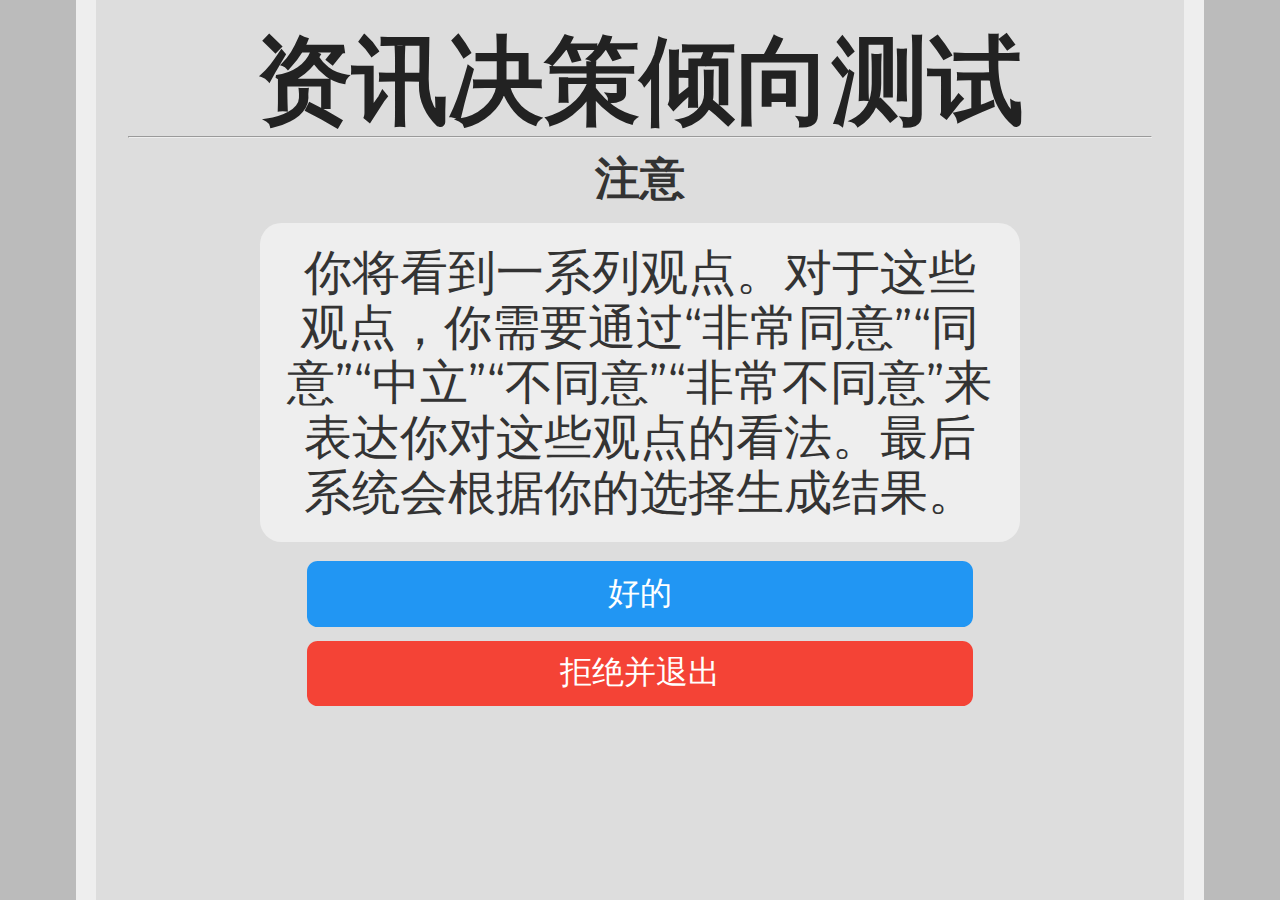
<file: xlwj/index.html>
<head>
<link href="https://fonts.googleapis.com/css?family=Montserrat:300,400,700|Roboto:400,700" rel="stylesheet">
<link href='style.css' rel='stylesheet' type='text/css'>
<title>8values问题</title>
<link rel="icon" type="x-icon" href="icon.png">
<link rel="shortcut icon" type="x-icon" href="icon.png">
<meta charset="utf-8">
<script async src="//pagead2.googlesyndication.com/pagead/js/adsbygoogle.js"></script>
<script>
  (adsbygoogle = window.adsbygoogle || []).push({
    google_ad_client: "ca-pub-45340418289011776",
    enable_page_level_ads: true
  });
</script>
<!-- Global site tag (gtag.js) - Google Analytics -->
<script async src="https://www.googletagmanager.com/gtag/js?id=G-5CTBKRVD08"></script>
<script>
  window.dataLayer = window.dataLayer || [];
  function gtag(){dataLayer.push(arguments);}
  gtag('js', new Date());

  gtag('config', 'G-5CTBKRVD08');
</script>
<!-- Clarity tracking code for https://songyon.github.io/8valuescn/ -->
</head>
<body>

<h1>资讯决策倾向测试</h1>
<hr>
<h2 style="text-align:center;">注意</h2>
<p class="question">你将看到一系列观点。对于这些观点，你需要通过“非常同意”“同意”“中立”“不同意”“非常不同意”来表达你对这些观点的看法。最后系统会根据你的选择生成结果。</p>
<button class="button" onclick="location.href='quiz.html';">好的</button> <br>
<button class="button disagree" onclick="location.href='index.html';">拒绝并退出</button> <br>
</body>
</file>
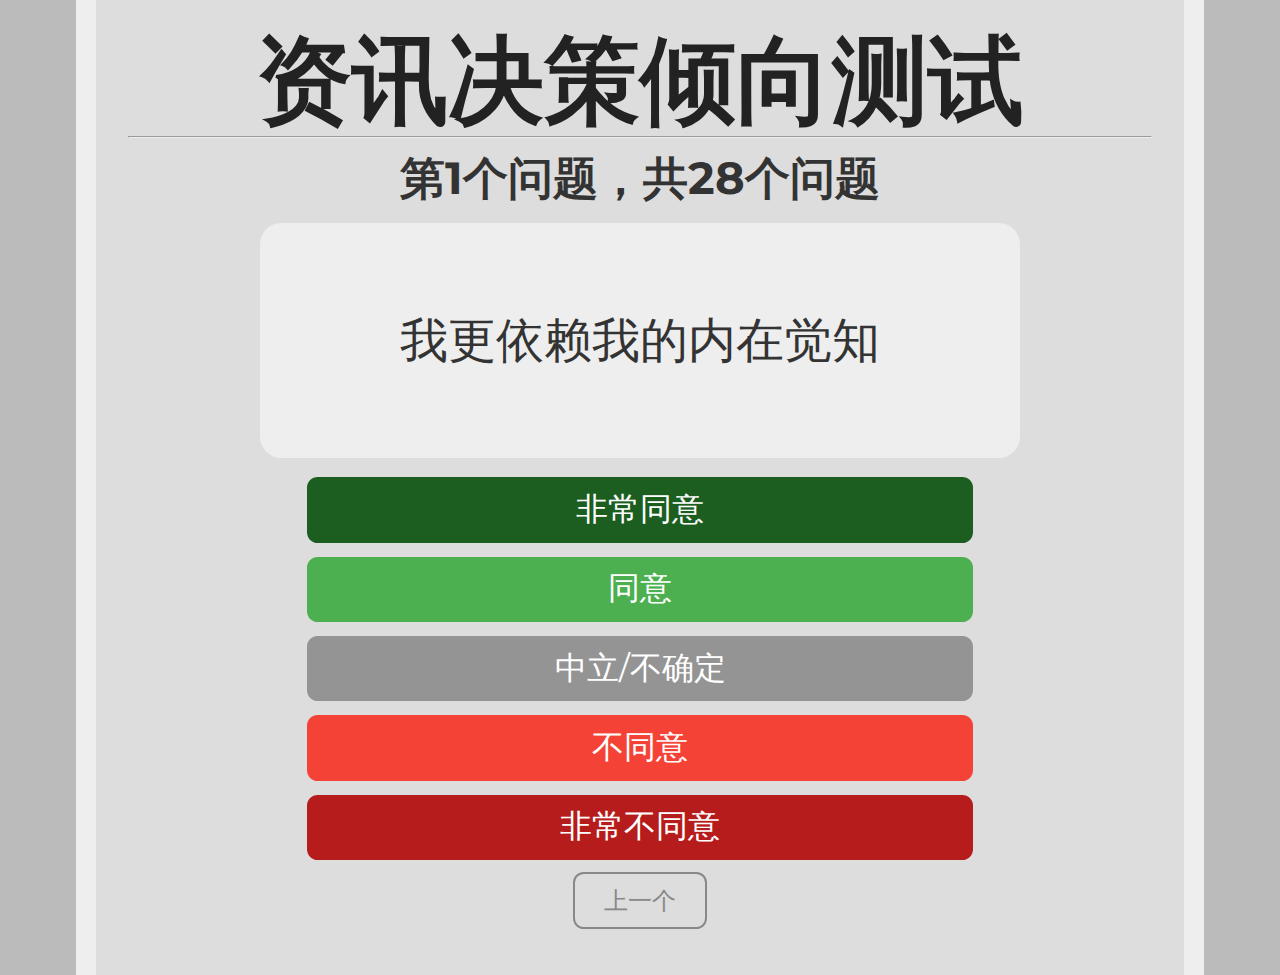
<file: xlwj/quiz.html>
<head>
<link href="https://fonts.googleapis.com/css?family=Montserrat:300,400,700|Roboto:400,700" rel="stylesheet">
<link href='style.css' rel='stylesheet' type='text/css'>
<title>8values问题</title>
<link rel="icon" type="x-icon" href="icon.png">
<link rel="shortcut icon" type="x-icon" href="icon.png">
<meta charset="utf-8">
<script async src="//pagead2.googlesyndication.com/pagead/js/adsbygoogle.js"></script>
<script>
  (adsbygoogle = window.adsbygoogle || []).push({
    google_ad_client: "ca-pub-45340418289011776",
    enable_page_level_ads: true
  });
</script>
<!-- Global site tag (gtag.js) - Google Analytics -->
<script async src="https://www.googletagmanager.com/gtag/js?id=G-5CTBKRVD08"></script>
<script>
  window.dataLayer = window.dataLayer || [];
  function gtag(){dataLayer.push(arguments);}
  gtag('js', new Date());

  gtag('config', 'G-5CTBKRVD08');
</script>
<!-- Clarity tracking code for https://songyon.github.io/8valuescn/ -->
</head>
<body>
<script type="application/javascript"
        src="questions.js">
</script>
<h1>资讯决策倾向测试</h1>
<hr>
<h2 style="text-align:center;" id="question-number">加载中</h2>
<p class="question" id="question-text"></p>
<button class="button stronglyAgree" onclick="next_question( 1.0)">非常同意</button> <br>
<button class="button agree" onclick="next_question( 0.5)">同意</button> <br>
<button class="button neutral" onclick="next_question( 0.0)">中立/不确定</button> <br>
<button class="button disagree" onclick="next_question(-0.5)">不同意</button> <br>
<button class="button stronglyDisagree" onclick="next_question(-1.0)">非常不同意</button> <br>
<button class="small_button" onclick="prev_question()" id="back_button">上一个</button>
<button class="small_button_off" id="back_button_off">上一个</button><br>


<!-- JavaScript for the test itself -->
<script>
    var max_econ, max_dipl; // Max possible scores
    max_econ = max_dipl = 0;
    let econ_array = new Array(questions.length);
    let dipl_array = new Array(questions.length);
    var qn = 0; // Question number
    init_question();
    for (var i = 0; i < questions.length; i++) {
        max_econ += Math.abs(questions[i].effect.econ)
        max_dipl += Math.abs(questions[i].effect.dipl)
    }
    function init_question() {
        document.getElementById("question-text").innerHTML = questions[qn].question;
        document.getElementById("question-number").innerHTML = "第" + (qn + 1) + "个问题，共" + (questions.length) + "个问题";
        if (qn == 0) {
            document.getElementById("back_button").style.display = 'none';
            document.getElementById("back_button_off").style.display = 'block';
        } else {
            document.getElementById("back_button").style.display = 'block';
            document.getElementById("back_button_off").style.display = 'none';
        }

    }

    function next_question(mult) {
        econ_array[qn] = mult*questions[qn].effect.econ
        dipl_array[qn] = mult*questions[qn].effect.dipl
        qn++;
        if (qn < questions.length) {
            init_question();
        } else {
            results();
        }
    }

    function prev_question() {
        if (qn == 0) {
            return;
        }
        qn--;
        init_question();
    }

    function calc_score(score,max) {
        return (100*(max+score)/(2*max)).toFixed(1)
    }

    function results() {
        let final_econ = econ_array.reduce((a, b) => a + b, 0)
        let final_dipl = dipl_array.reduce((a, b) => a + b, 0)
        location.href = `results.html`
            + `?e=${calc_score(final_econ,max_econ)}`
            + `&d=${calc_score(final_dipl,max_dipl)}`
    }
</script>
</body>
</file>
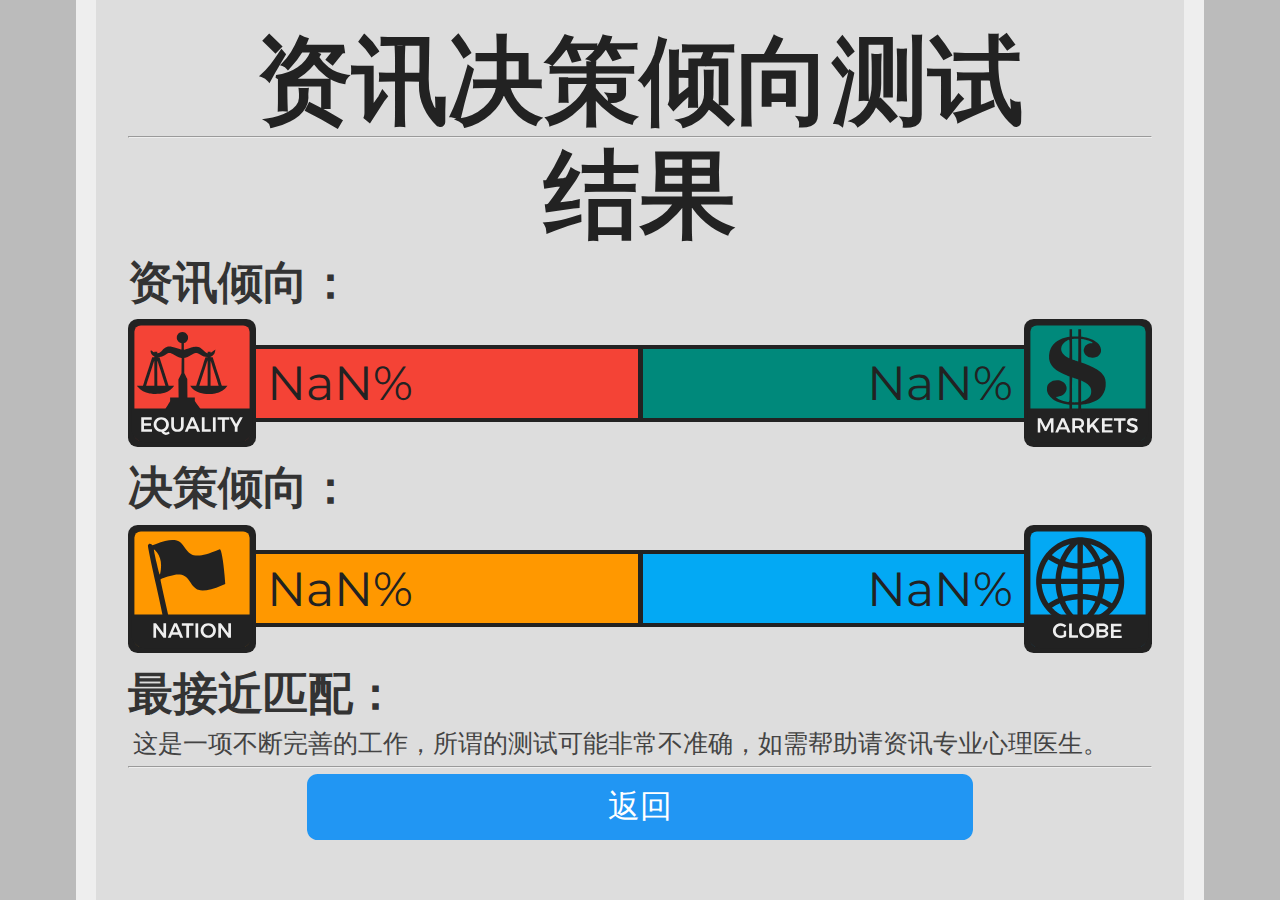
<file: xlwj/results.html>
<head>
    <link href="https://fonts.googleapis.com/css?family=Montserrat:300,400,700|Roboto:400,700" rel="stylesheet">
    <link href='style.css' rel='stylesheet' type='text/css'>
    <title>8values结果</title>
    <link rel="icon" type="x-icon" href="icon.png">
    <link rel="shortcut icon" type="x-icon" href="icon.png">
    <meta charset="utf-8">
    <script>
      version = "Test Edition #1" //Remember to update this before making changes to the test itself!
    </script>
    </head>
    <script type="application/javascript"
            src="ideologies.js">
    </script>
    <!-- Global site tag (gtag.js) - Google Analytics -->
    <script async src="https://www.googletagmanager.com/gtag/js?id=G-5CTBKRVD08"></script>
    <script>
      window.dataLayer = window.dataLayer || [];
      function gtag(){dataLayer.push(arguments);}
      gtag('js', new Date());
    
      gtag('config', 'G-5CTBKRVD08');
    </script>
    <!-- Clarity tracking code for https://songyon.github.io/8valuescn/ -->
    <body>
    <h1>资讯决策倾向测试</h1>
    <hr>
    
    <h1>结果</h1>
    
    <h2>资讯倾向：<span class="weight-300" id="economic-label"></span></h2>
    <div class="axis">
        <img id="img-equality" src="value_images/equality.svg" height="128pt"/>
        <div class="bar equality" id="bar-equality"><div class="text-wrapper" id="equality"></div></div>
        <div class="bar wealth" id="bar-wealth"><div class="text-wrapper" id="wealth"></div></div>
        <img id="img-wealth" src="value_images/markets.svg" height="128pt"/>
    </div>
    <h2>决策倾向：<span class="weight-300" id="diplomatic-label"></span></h2>
    <div class="axis">
        <img id="img-might" src="value_images/nation.svg" height="128pt"/>
        <div class="bar might" id="bar-might"><div class="text-wrapper" id="might"></div></div>
        <div class="bar peace" id="bar-peace"><div class="text-wrapper" id="peace"></div></div>
        <img id="img-peace" src="value_images/globe.svg" height="128pt"/>
    </div>
    <h2>最接近匹配：<span class="weight-300" id="ideology-label"></span></h2>
    <p>这是一项不断完善的工作，所谓的测试可能非常不准确，如需帮助请资讯专业心理医生。</p>
    <!-- <p>如果您不喜欢您指定的意识形态，请在GitHub讨论或创建Issues。谢谢！</p> -->
    <hr/>
    <!-- <img src="" id="banner"> -->
    <button class="button" onclick="location.href='index.html';">返回</button> <br>
    
    <script>
        function getQueryVariable(variable)
        {
               var query = window.location.search.substring(1)
               var vars = query.split("&")
               for (var i=0;i<vars.length;i++) {
                       var pair = vars[i].split("=")
                       if(pair[0] == variable) {return pair[1]}
               }
               return(NaN);
        }
    
        function setBarValue(name, value) {
            innerel = document.getElementById(name)
            outerel = document.getElementById("bar-" + name)
            outerel.style.width = (value + "%")
            innerel.innerHTML = (value + "%")
            if (innerel.offsetWidth + 20 > outerel.offsetWidth) {
                innerel.style.visibility = "hidden"
            }
        }
    
        econArray = ["完全直觉型","直觉型","偏直觉型","中间派","偏感觉型","感觉型","完全感觉型"]
        diplArray = ["完全情绪型","情绪型","偏情绪型","中间派","偏逻辑型","逻辑型","完全逻辑型"]
    
        function setLabel(val,ary) {
            if (val > 100) { return "" } else
            if (val > 90) { return ary[0] } else
            if (val > 75) { return ary[1] } else
            if (val > 60) { return ary[2] } else
            if (val >= 40) { return ary[3] } else
            if (val >= 25) { return ary[4] } else
            if (val >= 10) { return ary[5] } else
            if (val >= 0) { return ary[6] } else
                {return ""}
        }
    
        equality  = getQueryVariable("e")
        peace     = getQueryVariable("d")
        wealth    = (100 - equality).toFixed(1)
        might     = (100 - peace   ).toFixed(1)
    
        setBarValue("equality", equality)
        setBarValue("wealth", wealth)
        setBarValue("peace", peace)
        setBarValue("might", might)
    
        document.getElementById("economic-label").innerHTML = setLabel(equality, econArray)
        document.getElementById("diplomatic-label").innerHTML = setLabel(peace, diplArray)
    
        ideology = ""
        ideodist = Infinity
        for (var i = 0; i < ideologies.length; i++) {
            dist = 0
            dist += Math.pow(Math.abs(ideologies[i].stats.econ - equality), 2)
            dist += Math.pow(Math.abs(ideologies[i].stats.dipl - peace), 1.73856063)
            if (dist < ideodist) {
                ideology = ideologies[i].name
                ideodist = dist
            }
        }
        document.getElementById("ideology-label").innerHTML = ideology
    
        function createImage(src, x, y, w, h) {
            img = new Image ()
            img.src = src
            img.onLoad = function() {
                ctx.drawImage(img, x, y, w, h)
            }
        }
    
        window.onload = function() {
            var c = document.createElement("canvas")
            var ctx = c.getContext("2d")
            c.width = 800;
            c.height = 650;
            ctx.fillStyle = "#EEEEEE"
            ctx.fillRect(0,0,800,650);
    
            img = document.getElementById("img-equality")
            ctx.drawImage(img, 20, 170, 100, 100);
            img = document.getElementById("img-wealth")
            ctx.drawImage(img, 680, 170, 100, 100)
            img = document.getElementById("img-might")
            ctx.drawImage(img, 20, 290, 100, 100)
            img = document.getElementById("img-peace")
            ctx.drawImage(img, 20, 410, 100, 100)
    
            ctx.fillStyle="#222222"
            ctx.fillRect(120, 180, 560, 80)
            ctx.fillRect(120, 300, 560, 80)
            ctx.fillRect(120, 420, 560, 80)
            ctx.fillRect(120, 540, 560, 80)
            ctx.fillStyle="#f44336"
            ctx.fillRect(120, 184, 5.6*equality-2, 72)
            ctx.fillStyle="#00897b"
            ctx.fillRect(682-5.6*wealth, 184, 5.6*wealth-2, 72)
            ctx.fillStyle="#ff9800"
            ctx.fillRect(120, 304, 5.6*might-2, 72)
            ctx.fillStyle="#03a9f4"
            ctx.fillRect(682-5.6*peace, 304, 5.6*peace-2, 72)
            ctx.fillStyle="#222222"
            ctx.font="700 80px Montserrat"
            ctx.textAlign="left"
            ctx.fillText("8values", 20, 90)
            ctx.font="50px Montserrat"
            ctx.fillText(ideology, 20, 140)
    
            ctx.textAlign="left"
            if (equality  > 30) {ctx.fillText(equality + "%", 130, 237.5)}
            if (might     > 30) {ctx.fillText(might + "%", 130, 357.5)}
            ctx.textAlign="right"
            if (wealth    > 30) {ctx.fillText(wealth + "%", 670, 237.5)}
            if (peace     > 30) {ctx.fillText(peace + "%", 670, 357.5)}
    
            ctx.font="300 30px Montserrat"
            ctx.fillText("songyon.github.io/8valuescn", 780, 60)
            ctx.fillText(version, 780, 90)
            ctx.textAlign="center"
            ctx.fillText("经济：" + document.getElementById("economic-label").innerHTML, 400, 175)
            ctx.fillText("外交：" + document.getElementById("diplomatic-label").innerHTML, 400, 295)
            // ctx.fillText("民事：" + document.getElementById("state-label").innerHTML, 400, 415)
            // ctx.fillText("社会：" + document.getElementById("society-label").innerHTML, 400, 535)
    
            document.getElementById("banner").src = c.toDataURL();
        }
        </script>
    </body>
</file>
<file: xlwj/style.css>
html {
    background-color: #bbbbbb;
    padding: 0px;
    scroll-behavior: smooth;
}
body {
    width: 80%;
    min-height: calc(100vh - 4em);
    margin: 0 auto;
    padding: 2em;
    background-color: #dddddd;
    border-color: #eeeeee;
    border-left-style: solid;
    border-right-style: solid;
    border-width: 20px;
}
p {
    color: #444444;
    font-family: 'Roboto', sans-serif;
    font-size: 18.5pt;
    line-height: 1.15;
    margin: 4pt;
}

p.value {
    margin-top: 22px;
    margin-bottom: 22px;
    text-indent: -16pt;
    margin-left: 20pt;
    font-size: 24pt;
    line-height: 2.11666656px;
    letter-spacing: 0.03em;
    font-family: 'Montserrat';
}

p.axis_name {
    margin-top: 50px;
    color: #333333;
    font-size: 19pt;
    font-family: 'Montserrat';
}
p.question {
    margin: 16pt auto;
    color: #333333;
    font-family: 'Montserrat', sans-serif;
    font-weight: normal;
    width: 70%;
    min-width: 500pt;
    min-height: 144pt;
    background-color: #eeeeee;
    padding: 16pt;
    border-radius: 16pt;
    font-size: 36pt;
    display: flex;
    justify-content: center;
    align-items: center;
    text-align: center;

}
h1 {
    color: #222222;
    font-family: 'Montserrat', sans-serif;
    font-size: 72pt;
    text-align: center;
    line-height: 72pt;
    margin-top: 0pt;
    margin-bottom: 0pt;
}
h2 {
    color: #333333;
    font-family: 'Montserrat', sans-serif;
    font-size: 34pt;
    line-height: 36pt;
    margin-top: 12pt;
    margin-bottom: 10pt;
}
li {
    font-size: 16pt;
    text-indent: 16pt;
}
a {
    font-family: inherit;
}
div.center {
    background-color: #eeeeee;
    font-family: 'Montserrat', sans-serif;
    border-radius: 8pt;
    padding: 6pt;
    color: white;
    width: 50%;
    min-width: 488pt;
    text-align: center;
    text-decoration: none;
    display: block;
    font-size: 24pt;
    margin: auto;
}
img.quadcolumn {
    width: 23.75%;
    transition: transform .3s;
}
img.quadcolumn:hover {
    transform: scale(1.05);
  }
div.quadcolumn {
    width: 23.75%;
}
div.axis_name {
    color: #333333;
    font-size: 19pt;
    font-family: 'Montserrat';
    display: inline-block;
    padding-bottom: 8.65pt;
}
.spacer {
    display: flex;
}
.spacer > div{
    margin-top: 10px;
    display: inline-block;
    *display: inline; /* For IE7 */
    text-align: center;
}
.button {
    background-color: #2196f3;
    font-family: 'Montserrat', sans-serif;
    border: none;
    border-radius: 8pt;
    color: white;
    padding: 8pt;
    width: 50%;
    min-width: 500pt;
    text-align: center;
    text-decoration: none;
    display: block;
    font-size: 24pt;
    margin: -2px auto;
    cursor: pointer;
}
.button:hover, .button:focus { background: #1687e0; }
.stronglyAgree { background: #1b5e20; }
.stronglyAgree:hover, .stronglyAgree:focus { background: #154a19; }
.agree { background: #4caf50; }
.agree:hover, .agree:focus { background: #29942e; }
.neutral { background: #949494; }
.neutral:hover, .neutral:focus { background: #656565; }
.disagree { background: #f44336; }
.disagree:hover, .disagree:focus { background: #d6271a; }
.stronglyDisagree { background: #b71c1c; }
.stronglyDisagree:hover, .stronglyDisagree:focus { background: #a00e0e; }

.small_button, .small_button_off {
    background-color: #333;
    font-family: 'Montserrat', sans-serif;
    border: none;
    border-radius: 8pt;
    color: white;
    padding: 8pt;
    width: 10%;
    min-width: 100pt;
    text-align: center;
    text-decoration: none;
    display: block;
    font-size: 18pt;
    margin: -2px auto;
    cursor: pointer;
}

.small_button:hover, .small_button:focus {
    background: #222;
}

.small_button_off {
    background-color: #ddd;
    color: #888;
    border: 2px solid #888;
    cursor: not-allowed;
    margin: -4px auto;
}
.arrow {
    width: 60%;
    height: auto;
}
div.explanation_blurb_left {
    vertical-align: top;
    width: 37%;
    margin-left: 1%;
    margin-right: 1%;
}
div.explanation_blurb_right {
    vertical-align: top;
    width: 37%;
    margin-left: 1%;
    margin-right: 1%;
}
div.explanation_axis {
    width: 20.9%;
    vertical-align: top;
}
div.axis {
    width: 100%;
    display: flex;
    align-items: center;
    justify-content: center;
}
div.bar {
    height: 36pt;
    line-height: 36pt;
    padding: 8pt;
    margin-top: 4pt;
    margin-bottom: 4pt;
    border-width: 4px;
    border-right-width: 1px;
    border-top-style: solid;
    border-bottom-style: solid;
    border-color: #222222;
    background-color: #eeeeee;
    display: block;
    width: 50%;
}
div.text-wrapper {
    font-family: 'Montserrat', sans-serif;
    font-size: 36pt;
    line-height: 36pt;
    color: #222222;
    display: inline-block;
}
div.equality {
    background-color: #f44336;
    text-align: left;
    border-right-style: solid;
}
div.wealth {
    background-color: #00897b;
    text-align: right;
    border-left-style: solid;
}
div.liberty {
    background-color: #ffeb3b;
    text-align: left;
    border-right-style: solid;
}
div.authority {
    background-color: #3f51b5;
    text-align: right;
    border-left-style: solid;
}
div.peace {
    background-color: #03a9f4;
    text-align: right;
    border-left-style: solid;
}
div.might {
    background-color: #ff9800;
    text-align: left;
    border-right-style: solid;
}
div.progress {
    background-color: #9c27b0;
    text-align: right;
    border-left-style: solid;
}
div.tradition {
    background-color: #8bc34a;
    text-align: left;
    border-right-style: solid;
}
span.weight-300 {
    font-weight: 300;
}
.explanation_bg {
    background-color: #eeeeee;
    border-radius: 25px;
    margin-top: 15px;
}
#banner {
    border-color: #444444;
    border-style: solid;
    border-width: 2px;
    border-radius: 8pt;
    display: block;
    margin: 8pt;
    margin-left: auto;
    margin-right: auto;
}
</file>
